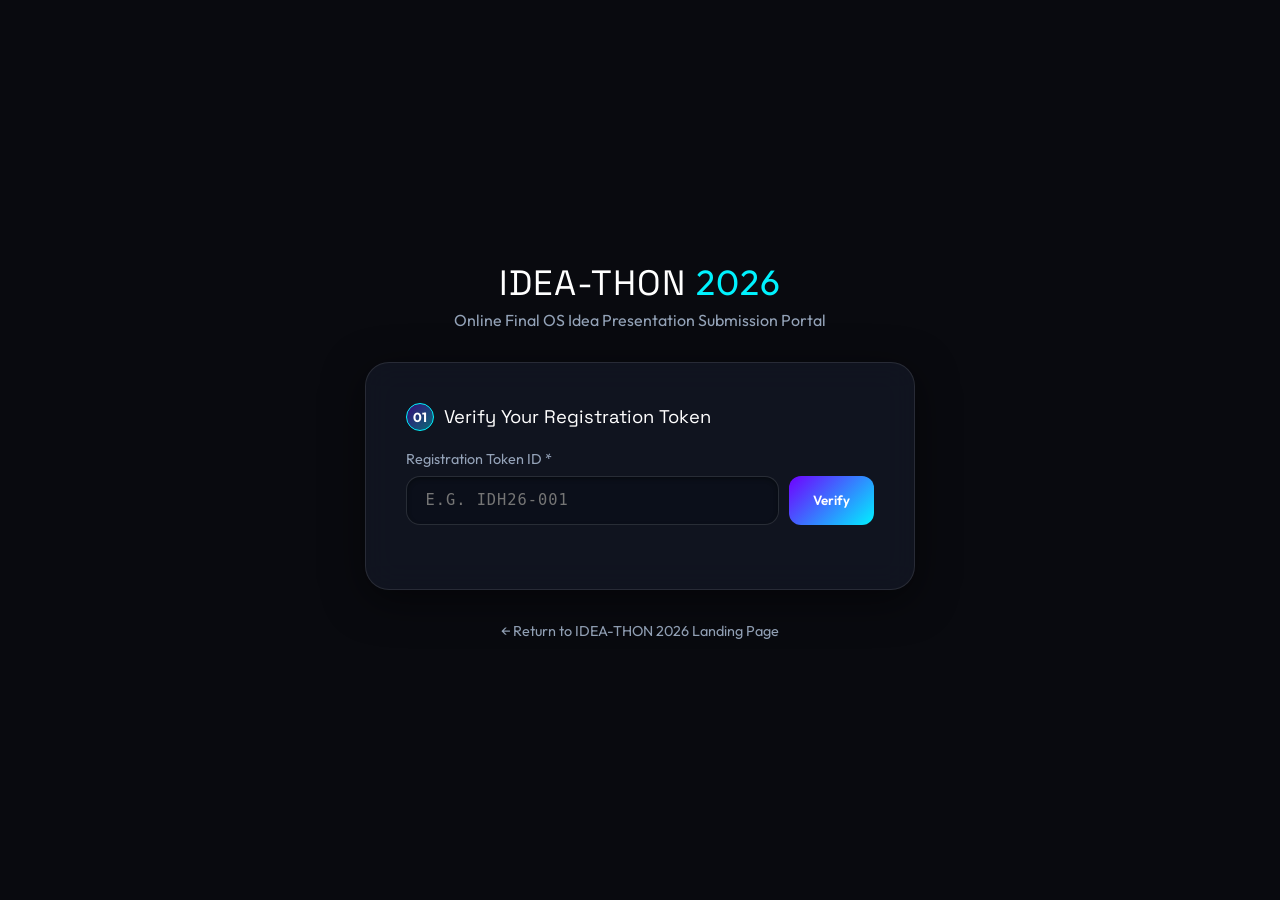
<file: submit_report.html>
<!DOCTYPE html>
<html lang="en">

<head>
    <meta charset="UTF-8">
    <meta name="viewport" content="width=device-width, initial-scale=1.0">
    <title>Submit Final Presentation | IDEA-THON 2026</title>
    <link rel="preconnect" href="https://fonts.googleapis.com">
    <link rel="preconnect" href="https://fonts.gstatic.com" crossorigin>
    <link
        href="https://fonts.googleapis.com/css2?family=Outfit:wght@400;600;700&family=Space+Grotesk:wght@700&display=swap"
        rel="stylesheet">
    <style>
        :root {
            --bg-dark: #090a0f;
            --bg-card: rgba(18, 22, 34, 0.9);
            --accent-cyan: #00f2fe;
            --accent-purple: #7000ff;
            --accent-magenta: #f355da;
            --text-main: #f0f4f8;
            --text-muted: #94a3b8;
            --success: #00ff80;
            --error: #ff5050;
            --warning: #ffb400;
        }

        * {
            box-sizing: border-box;
            margin: 0;
            padding: 0;
            font-family: 'Outfit', sans-serif;
        }

        body {
            background-color: var(--bg-dark);
            color: var(--text-main);
            min-height: 100vh;
            padding: 1.5rem;
            display: flex;
            flex-direction: column;
            align-items: center;
            justify-content: center;
        }

        .header {
            text-align: center;
            margin-bottom: 2rem;
        }

        .logo {
            font-family: 'Space Grotesk', sans-serif;
            font-size: 2.2rem;
            color: #fff;
            letter-spacing: 1px;
        }

        .logo span {
            color: var(--accent-cyan);
        }

        .subtitle {
            color: var(--text-muted);
            font-size: 1rem;
            margin-top: 0.3rem;
        }

        .upload-card {
            background: var(--bg-card);
            border: 1px solid rgba(255, 255, 255, 0.1);
            backdrop-filter: blur(16px);
            border-radius: 24px;
            padding: 2.5rem;
            width: 100%;
            max-width: 550px;
            box-shadow: 0 10px 40px rgba(0, 0, 0, 0.5);
            position: relative;
        }

        .step-title {
            font-family: 'Space Grotesk', sans-serif;
            font-size: 1.15rem;
            color: #fff;
            margin-bottom: 1.2rem;
            display: flex;
            align-items: center;
            gap: 0.65rem;
        }

        .step-num-badge {
            display: inline-flex;
            align-items: center;
            justify-content: center;
            width: 28px;
            height: 28px;
            border-radius: 50%;
            background: linear-gradient(135deg, rgba(112, 0, 255, 0.4), rgba(0, 242, 254, 0.4));
            border: 1px solid var(--accent-cyan);
            color: #fff;
            font-size: 0.82rem;
            font-weight: 700;
        }

        .form-group {
            margin-bottom: 1.5rem;
        }

        .form-group label {
            display: block;
            font-size: 0.9rem;
            color: var(--text-muted);
            margin-bottom: 0.5rem;
        }

        .verify-box {
            display: flex;
            gap: 0.6rem;
        }

        .verify-box input,
        .form-group input[type="url"],
        .form-group input[type="text"] {
            flex: 1;
            background: rgba(11, 15, 25, 0.8);
            border: 1.5px solid rgba(255, 255, 255, 0.12);
            padding: 0.9rem 1.15rem;
            border-radius: 14px;
            color: #fff;
            font-size: 0.96rem;
            box-shadow: inset 0 2px 4px rgba(0, 0, 0, 0.35);
            transition: all 0.25s cubic-bezier(0.16, 1, 0.3, 1);
        }

        .verify-box input {
            text-transform: uppercase;
            font-family: monospace;
            letter-spacing: 1px;
        }

        .verify-box input:hover,
        .form-group input[type="url"]:hover {
            border-color: rgba(0, 242, 254, 0.4);
            background: rgba(16, 22, 36, 0.9);
        }

        .verify-box input:focus,
        .form-group input[type="url"]:focus {
            outline: none;
            border-color: var(--accent-cyan);
            background: rgba(9, 13, 23, 0.98);
            box-shadow: 0 0 0 3px rgba(0, 242, 254, 0.18), 0 0 20px rgba(0, 242, 254, 0.25), inset 0 2px 4px rgba(0, 0, 0, 0.4);
        }

        .btn {
            background: linear-gradient(135deg, var(--accent-purple), var(--accent-cyan));
            color: #fff;
            border: none;
            padding: 0.8rem 1.5rem;
            border-radius: 12px;
            font-weight: 600;
            cursor: pointer;
            transition: all 0.2s ease;
        }

        .btn:hover {
            transform: translateY(-2px);
            box-shadow: 0 0 15px rgba(0, 242, 254, 0.5);
        }

        .btn:disabled {
            opacity: 0.6;
            cursor: not-allowed;
            transform: none;
        }

        .btn-w100 {
            width: 100%;
        }

        /* Participant Info Banner */
        .participant-banner {
            display: none;
            background: rgba(0, 255, 128, 0.08);
            border: 1px solid var(--success);
            border-radius: 14px;
            padding: 1rem;
            margin-bottom: 1.5rem;
        }

        .banner-title {
            font-weight: 700;
            color: #fff;
            font-size: 1.1rem;
        }

        .banner-meta {
            color: var(--text-muted);
            font-size: 0.85rem;
            margin-top: 0.2rem;
        }

        .banner-status {
            font-size: 0.85rem;
            margin-top: 0.5rem;
            color: var(--accent-cyan);
        }

        /* File Dropzone */
        .file-upload-box {
            border: 2px dashed rgba(255, 255, 255, 0.2);
            border-radius: 16px;
            padding: 2rem 1.5rem;
            text-align: center;
            background: rgba(255, 255, 255, 0.02);
            cursor: pointer;
            transition: all 0.2s ease;
            margin-bottom: 1.5rem;
        }

        .file-upload-box:hover {
            border-color: var(--accent-cyan);
            background: rgba(0, 242, 254, 0.05);
        }

        .file-icon {
            font-size: 2.5rem;
            margin-bottom: 0.5rem;
        }

        .file-hint {
            font-size: 0.8rem;
            color: var(--text-muted);
            margin-top: 0.4rem;
        }

        input[type="file"] {
            display: none;
        }

        .divider {
            display: flex;
            align-items: center;
            text-align: center;
            color: var(--text-muted);
            font-size: 0.8rem;
            margin: 1.5rem 0;
        }

        .divider::before,
        .divider::after {
            content: '';
            flex: 1;
            border-bottom: 1px solid rgba(255, 255, 255, 0.1);
        }

        .divider::before {
            margin-right: .5em;
        }

        .divider::after {
            margin-left: .5em;
        }

        .status-msg {
            display: none;
            padding: 1rem;
            border-radius: 12px;
            font-size: 0.9rem;
            margin-top: 1rem;
            text-align: center;
        }

        .status-msg.success {
            background: rgba(0, 255, 128, 0.1);
            border: 1px solid var(--success);
            color: var(--success);
        }

        .status-msg.error {
            background: rgba(255, 80, 80, 0.1);
            border: 1px solid var(--error);
            color: var(--error);
        }

        .nav-back {
            color: var(--text-muted);
            text-decoration: none;
            font-size: 0.9rem;
            margin-top: 2rem;
            display: inline-block;
        }

        .nav-back:hover {
            color: var(--accent-cyan);
        }

        @media (max-width: 600px) {
            body {
                padding: 1rem 0.8rem;
            }

            .upload-card {
                padding: 1.5rem 1rem;
                border-radius: 20px;
            }

            .logo {
                font-size: 1.8rem;
            }

            .subtitle {
                font-size: 0.88rem;
            }

            .verify-box {
                flex-direction: column;
            }

            .verify-box input,
            .form-group input[type="url"] {
                font-size: 16px;
                /* Prevents iOS auto-zoom */
                padding: 0.9rem 1rem;
            }

            .btn {
                width: 100%;
                padding: 0.9rem 1rem;
                font-size: 1rem;
            }

            .modal-card {
                padding: 1.8rem 1.2rem;
                border-radius: 20px;
            }

            .icon-badge-wrapper {
                width: 65px;
                height: 65px;
                font-size: 2rem;
            }
        }

        /* 🌟 STUNNING FULLSCREEN MODAL OVERLAY */
        .modal-overlay {
            position: fixed;
            top: 0;
            left: 0;
            width: 100vw;
            height: 100vh;
            background: rgba(9, 10, 15, 0.85);
            backdrop-filter: blur(16px);
            display: none;
            justify-content: center;
            align-items: center;
            z-index: 9999;
            padding: 1.5rem;
            animation: fadeIn 0.3s ease-out forwards;
        }

        .modal-card {
            background: rgba(18, 22, 34, 0.95);
            border: 2px solid var(--accent-cyan);
            box-shadow: 0 0 50px rgba(0, 242, 254, 0.3);
            border-radius: 28px;
            padding: 2.5rem;
            max-width: 500px;
            width: 100%;
            text-align: center;
            position: relative;
            animation: popUp 0.4s cubic-bezier(0.16, 1, 0.3, 1) forwards;
        }

        .modal-card.locked {
            border-color: var(--warning);
            box-shadow: 0 0 50px rgba(255, 180, 0, 0.3);
        }

        .icon-badge-wrapper {
            width: 80px;
            height: 80px;
            border-radius: 50%;
            margin: 0 auto 1.5rem;
            display: flex;
            justify-content: center;
            align-items: center;
            font-size: 2.5rem;
            position: relative;
        }

        .icon-badge-wrapper.success {
            background: rgba(0, 255, 128, 0.15);
            border: 2px solid var(--success);
            box-shadow: 0 0 25px rgba(0, 255, 128, 0.4);
            animation: pulseGlow 2s infinite;
        }

        .icon-badge-wrapper.locked {
            background: rgba(255, 180, 0, 0.15);
            border: 2px solid var(--warning);
            box-shadow: 0 0 25px rgba(255, 180, 0, 0.4);
            animation: pulseGlowLocked 2s infinite;
        }

        .modal-card.not-checked-in {
            border-color: var(--error);
            box-shadow: 0 0 50px rgba(255, 80, 80, 0.35);
        }

        .icon-badge-wrapper.not-checked-in {
            background: rgba(255, 80, 80, 0.15);
            border: 2px solid var(--error);
            box-shadow: 0 0 25px rgba(255, 80, 80, 0.4);
            animation: pulseGlowError 2s infinite;
        }

        /* ⚠️ One-Time Warning Box */
        .one-time-warning-box {
            background: rgba(255, 80, 80, 0.12);
            border: 1.5px solid var(--error);
            box-shadow: 0 0 25px rgba(255, 80, 80, 0.25);
            border-radius: 16px;
            padding: 1.2rem;
            margin-bottom: 1.2rem;
        }

        .one-time-warning-box .warning-header {
            display: flex;
            align-items: center;
            gap: 0.6rem;
            color: #ff5050;
            font-size: 1.02rem;
            font-weight: 700;
            margin-bottom: 0.4rem;
        }

        .one-time-warning-box p {
            color: #cbd5e1;
            font-size: 0.9rem;
            line-height: 1.5;
        }

        .confirm-checkbox-label {
            display: flex;
            align-items: flex-start;
            gap: 0.8rem;
            background: rgba(255, 255, 255, 0.03);
            border: 1px solid rgba(255, 255, 255, 0.15);
            border-radius: 12px;
            padding: 1rem;
            margin-top: 1.2rem;
            cursor: pointer;
            font-size: 0.88rem;
            color: #cbd5e1;
            line-height: 1.4;
        }

        .confirm-checkbox-label input[type="checkbox"] {
            width: 18px;
            height: 18px;
            accent-color: var(--accent-cyan);
            margin-top: 2px;
        }

        @keyframes pulseGlow {

            0%,
            100% {
                box-shadow: 0 0 20px rgba(0, 255, 128, 0.4);
            }

            50% {
                box-shadow: 0 0 40px rgba(0, 255, 128, 0.7);
            }
        }

        @keyframes pulseGlowLocked {

            0%,
            100% {
                box-shadow: 0 0 20px rgba(255, 180, 0, 0.4);
            }

            50% {
                box-shadow: 0 0 40px rgba(255, 180, 0, 0.7);
            }
        }

        @keyframes pulseGlowError {

            0%,
            100% {
                box-shadow: 0 0 20px rgba(255, 80, 80, 0.4);
            }

            50% {
                box-shadow: 0 0 40px rgba(255, 80, 80, 0.7);
            }
        }

        @keyframes fadeIn {
            from {
                opacity: 0;
            }

            to {
                opacity: 1;
            }
        }

        @keyframes popUp {
            from {
                transform: scale(0.85);
                opacity: 0;
            }

            to {
                transform: scale(1);
                opacity: 1;
            }
        }
    </style>
</head>

<body>
    <div class="header">
        <div class="logo">IDEA-THON <span>2026</span></div>
        <div class="subtitle">Online Final OS Idea Presentation Submission Portal</div>
    </div>

    <div class="upload-card">
        <!-- Step 1: Verify Token -->
        <div class="step-title">
            <span class="step-num-badge">01</span> Verify Your Registration Token
        </div>

        <form id="verifyForm" class="form-group">
            <label>Registration Token ID *</label>
            <div class="verify-box">
                <input type="text" id="tokenInput" placeholder="e.g. IDH26-001" required>
                <button type="submit" class="btn" id="verifyBtn">Verify</button>
            </div>
        </form>

        <!-- Verified Participant Info Banner -->
        <div id="participantBanner" class="participant-banner">
            <div class="banner-title" id="bannerName">John Doe</div>
            <div class="banner-meta" id="bannerMeta">Team: Tech Titans | OS: QuantumOS</div>
            <div class="banner-status" id="bannerStatus">Submission Status: Pending</div>
        </div>

        <!-- Step 2: Upload Presentation File Directly -->
        <div id="uploadSection" style="display: none;">
            <!-- ONE-TIME SUBMISSION CRITICAL WARNING PANEL -->
            <div class="one-time-warning-box">
                <div class="warning-header">
                    <svg class="warning-icon" viewBox="0 0 24 24" width="20" height="20" fill="none" stroke="currentColor" stroke-width="2" stroke-linecap="round" stroke-linejoin="round" style="color: var(--warning); display: inline-block; vertical-align: middle; margin-right: 6px;">
                        <path d="M10.29 3.86L1.82 18a2 2 0 0 0 1.71 3h16.94a2 2 0 0 0 1.71-3L13.71 3.86a2 2 0 0 0-3.42 0z"></path>
                        <line x1="12" y1="9" x2="12" y2="13"></line>
                        <line x1="12" y1="17" x2="12.01" y2="17"></line>
                    </svg>
                    <strong>CRITICAL NOTICE: ONE-TIME SUBMISSION ONLY</strong>
                </div>
                <p>You can submit your OS presentation report <strong>ONLY ONCE</strong>. Once submitted, your
                    presentation is permanently locked and <strong>cannot be edited, replaced, or re-submitted</strong>.
                    Please double-check your file or link before clicking Submit!</p>
            </div>

            <div class="step-title">
                <span class="step-num-badge">02</span> Upload Final Presentation PDF File
            </div>

            <form id="submissionForm">
                <!-- PRIMARY ACTION: Direct File Upload Box -->
                <div class="file-upload-box" onclick="document.getElementById('fileInput').click()">
                    <div class="file-icon">
                        <svg viewBox="0 0 24 24" width="36" height="36" fill="none" stroke="currentColor" stroke-width="2" stroke-linecap="round" stroke-linejoin="round" style="color: var(--accent-cyan);">
                            <path d="M14 2H6a2 2 0 0 0-2 2v16a2 2 0 0 0 2 2h12a2 2 0 0 0 2-2V8z"></path>
                            <polyline points="14 2 14 8 20 8"></polyline>
                            <line x1="12" y1="18" x2="12" y2="12"></line>
                            <polyline points="9 15 12 12 15 15"></polyline>
                        </svg>
                    </div>
                    <div id="fileSelectedName"><strong>Click to Select PDF or Presentation File</strong></div>
                    <div class="file-hint">Supported formats: .pdf, .ppt, .pptx, .docx (Select directly from your
                        device)</div>
                    <input type="file" id="fileInput" accept=".pdf,.ppt,.pptx,.docx">
                </div>

                <div class="divider">OR PASTE GOOGLE DRIVE / CANVA PRESENTATION LINK</div>

                <div class="form-group">
                    <label>
                        <svg viewBox="0 0 24 24" width="14" height="14" fill="none" stroke="currentColor" stroke-width="2" stroke-linecap="round" stroke-linejoin="round" style="display:inline-block; vertical-align:middle; margin-right:4px;">
                            <path d="M10 13a5 5 0 0 0 7.54.54l3-3a5 5 0 0 0-7.07-7.07l-1.72 1.71"></path>
                            <path d="M14 11a5 5 0 0 0-7.54-.54l-3 3a5 5 0 0 0 7.07 7.07l1.71-1.71"></path>
                        </svg>
                        Shareable Presentation Link (Google Drive / Canva / Slides URL)
                    </label>
                    <input type="url" id="linkInput" placeholder="https://drive.google.com/file/d/... or Canva Link">
                </div>

                <!-- MANDATORY ONE-TIME SUBMISSION CONFIRMATION CHECKBOX -->
                <label class="confirm-checkbox-label">
                    <input type="checkbox" id="confirmCheckbox" required>
                    <span>I understand and confirm that this is my <strong>FINAL ONE-TIME SUBMISSION</strong> and cannot
                        be modified or re-submitted later.</span>
                </label>

                <button type="submit" class="btn btn-w100" id="submitReportBtn" style="margin-top: 1.2rem;">
                    Upload & Lock Final Presentation
                </button>
            </form>
        </div>

        <div id="statusMsg" class="status-msg"></div>
    </div>

    <a href="index.html" class="nav-back">&larr; Return to IDEA-THON 2026 Landing Page</a>

    <!-- SUBMISSION SUCCESS / LOCKED POPUP OVERLAY -->
    <div id="modalOverlay" class="modal-overlay">
        <div id="modalCard" class="modal-card">
            <div id="modalIcon" class="icon-badge-wrapper success">
                <svg viewBox="0 0 24 24" width="32" height="32" fill="none" stroke="currentColor" stroke-width="2" stroke-linecap="round" stroke-linejoin="round">
                    <polyline points="20 6 9 17 4 12"></polyline>
                </svg>
            </div>

            <h2 id="modalTitle"
                style="font-family: 'Space Grotesk', sans-serif; color: #fff; font-size: 1.5rem; margin-bottom: 0.5rem;">
                Submission Successful!
            </h2>

            <div id="modalTokenBadge">
                IDH26-001
            </div>

            <p id="modalSubTitle"
                style="color: #cbd5e1; font-size: 0.95rem; line-height: 1.6; margin-bottom: 1.5rem; margin-top: 1rem;">
                Your Final OS Presentation Report has been recorded & saved!
            </p>

            <div id="modalLinkContainer" style="margin-bottom: 1.5rem; display: none;">
                <a id="modalFileBtn" href="#" target="_blank" class="btn"
                    style="background: linear-gradient(135deg, var(--accent-purple), var(--accent-cyan)); display: inline-flex; align-items: center; gap: 0.5rem; text-decoration: none; padding: 0.8rem 1.5rem; border-radius: 12px; font-weight: 600;">
                    View Submitted Presentation Link &rarr;
                </a>
            </div>

            <button type="button" id="modalCloseBtn" class="btn btn-w100"
                style="background: rgba(255, 255, 255, 0.1); border: 1px solid rgba(255, 255, 255, 0.2); color: #fff;">
                Close & Return
            </button>
        </div>
    </div>

    <script>
        // ⚠️ DEPLOYED GOOGLE APPS SCRIPT WEB APP URL
        const scriptURL = 'https://script.google.com/macros/s/AKfycbxweIwbGYUPCn-BFLWR3Pr9LesyeygvDfH-hm8xu_ytWmodEMoFLmFZ-m762rH6sUOt/exec';

        const verifyForm = document.getElementById('verifyForm');
        const tokenInput = document.getElementById('tokenInput');
        const verifyBtn = document.getElementById('verifyBtn');

        const participantBanner = document.getElementById('participantBanner');
        const bannerName = document.getElementById('bannerName');
        const bannerMeta = document.getElementById('bannerMeta');
        const bannerStatus = document.getElementById('bannerStatus');

        const uploadSection = document.getElementById('uploadSection');
        const submissionForm = document.getElementById('submissionForm');
        const fileInput = document.getElementById('fileInput');
        const fileSelectedName = document.getElementById('fileSelectedName');
        const linkInput = document.getElementById('linkInput');
        const submitReportBtn = document.getElementById('submitReportBtn');
        const statusMsg = document.getElementById('statusMsg');

        let verifiedToken = null;
        let participantName = '';
        let base64File = null;
        let selectedFileName = '';

        // Handle File Selection
        fileInput.addEventListener('change', (e) => {
            if (e.target.files.length > 0) {
                const file = e.target.files[0];
                selectedFileName = file.name;
                fileSelectedName.innerHTML = `<strong>Selected:</strong> ${file.name} (${(file.size / (1024 * 1024)).toFixed(2)} MB)`;

                const reader = new FileReader();
                reader.onload = function (evt) {
                    base64File = evt.target.result;
                };
                reader.readAsDataURL(file);
            }
        });

        // Step 1: Verify Token
        verifyForm.addEventListener('submit', async (e) => {
            e.preventDefault();
            const token = tokenInput.value.trim().toUpperCase();

            if (scriptURL === 'YOUR_GOOGLE_APPS_SCRIPT_WEB_APP_URL_HERE') {
                showStatus('⚠️ Setup Required: Please set scriptURL in submit_report.html!', 'error');
                return;
            }

            verifyBtn.disabled = true;
            verifyBtn.textContent = 'Verifying...';
            statusMsg.style.display = 'none';

            try {
                const res = await fetch(`${scriptURL}?action=getParticipant&token=${encodeURIComponent(token)}`);
                const data = await res.json();

                if (data.result === 'success') {
                    verifiedToken = token;
                    participantName = data.name;
                    bannerName.textContent = data.name;
                    bannerMeta.textContent = `Type: ${data.participation.toUpperCase()} | Team: ${data.teamName} | OS Idea: ${data.osName}`;

                    if (data.subStatus === 'SUBMITTED') {
                        bannerStatus.innerHTML = `Submission Status: <strong style="color:#00ff80;">SUBMITTED & LOCKED</strong>`;
                        participantBanner.style.display = 'block';
                        uploadSection.style.display = 'none';
                        showStatus(`<strong>Submission Locked!</strong><br>You have already submitted your final presentation report for Token <strong>${token}</strong>. Re-submissions are not allowed.`, 'error');

                        openSuccessPopup(token, data.name, data.link, 'locked');
                        return;
                    } else if (data.attendanceStatus !== 'Checked-In') {
                        bannerStatus.innerHTML = `Attendance Status: <strong style="color:#ff5050;">Not Checked-In</strong>`;
                        participantBanner.style.display = 'block';
                        uploadSection.style.display = 'none';
                        showStatus(`<strong>Check-In Required!</strong><br>You must check in at the event venue desk before submitting your presentation report.`, 'error');

                        openSuccessPopup(token, data.name, null, 'not_checked_in');
                        return;
                    } else {
                        bannerStatus.innerHTML = `Submission Status: <strong style="color:#ffb400;">Pending</strong> (Checked-In)`;
                        participantBanner.style.display = 'block';
                        uploadSection.style.display = 'block';
                        showStatus('Token verified & Check-In confirmed! Please select your presentation file below.', 'success');
                    }
                } else {
                    showStatus(`<strong>Verification Failed:</strong> ${data.message || 'Token not recognized.'}`, 'error');
                }
            } catch (err) {
                console.error("Token verification error:", err);
                showStatus(`<strong>Connection Error:</strong> ${err.message || 'Could not verify token with database.'}`, 'error');
            } finally {
                verifyBtn.disabled = false;
                verifyBtn.textContent = 'Verify';
            }
        });

        // Step 2: Submit Report Link / File to Google Sheet
        submissionForm.addEventListener('submit', async (e) => {
            e.preventDefault();

            if (!verifiedToken) {
                showStatus("Please verify your registration token first.", "error");
                return;
            }

            const driveLink = linkInput.value.trim();
            if (!base64File && !driveLink) {
                showStatus("Please select a presentation file (PDF/PPT) OR enter a valid Drive/Canva link.", "error");
                return;
            }

            submitReportBtn.disabled = true;
            submitReportBtn.textContent = "Uploading & Securing...";
            showStatus("Securing presentation to database...", "success");

            try {
                const payload = {
                    action: 'submitReport',
                    token: verifiedToken,
                    fileData: base64File,
                    fileName: selectedFileName,
                    driveLink: driveLink
                };

                const response = await fetch(scriptURL, {
                    method: 'POST',
                    headers: { 'Content-Type': 'text/plain;charset=utf-8' },
                    body: JSON.stringify(payload)
                });

                const result = await response.json();

                if (result.result === 'success' || result.result === 'already_submitted') {
                    bannerStatus.innerHTML = `Submission Status: <strong style="color:#00ff80;">SUBMITTED & LOCKED</strong>`;
                    uploadSection.style.display = 'none';
                    showStatus(`Final Presentation Submitted & Locked!`, 'success');

                    openSuccessPopup(verifiedToken, participantName, result.fileUrl || driveLink, 'success');

                    submissionForm.reset();
                    fileSelectedName.innerHTML = `<strong>Click to select PDF or Presentation File</strong>`;
                    base64File = null;
                } else if (result.result === 'not_checked_in') {
                    bannerStatus.innerHTML = `Attendance Status: <strong style="color:#ff5050;">Not Checked-In</strong>`;
                    uploadSection.style.display = 'none';
                    showStatus(`<strong>Check-In Required!</strong> ${result.message}`, 'error');
                    openSuccessPopup(verifiedToken, participantName, null, 'not_checked_in');
                } else if (result.result === 'submission_not_started') {
                    bannerStatus.innerHTML = `Submission Status: <strong style="color:#ffb400;">NOT STARTED YET</strong>`;
                    uploadSection.style.display = 'none';
                    showStatus(`<strong>Submissions Not Open Yet!</strong> ${result.message}`, 'error');
                    openSuccessPopup(verifiedToken, participantName, null, 'submission_not_started');
                } else if (result.result === 'deadline_passed') {
                    bannerStatus.innerHTML = `Submission Status: <strong style="color:#ff5050;">DEADLINE PASSED</strong>`;
                    uploadSection.style.display = 'none';
                    showStatus(`<strong>Deadline Passed!</strong> ${result.message}`, 'error');
                    openSuccessPopup(verifiedToken, participantName, null, 'deadline_passed');
                } else {
                    showStatus(`<strong>Upload Issue:</strong> ${result.message || 'Error recording submission.'}`, 'error');
                }
            } catch (err) {
                console.error("Submission Upload Error:", err);
                showStatus(`<strong>Upload Connection Error:</strong> ${err.message}`, 'error');
            } finally {
                submitReportBtn.disabled = false;
                submitReportBtn.textContent = 'Upload & Lock Final Presentation';
            }
        });

        function showStatus(msg, type) {
            statusMsg.style.display = 'block';
            statusMsg.className = `status-msg ${type}`;
            statusMsg.innerHTML = msg;
        }

        // FUNCTION TO OPEN STUNNING MODAL POPUP
        function openSuccessPopup(token, name, fileUrl, popupMode) {
            const modalOverlay = document.getElementById('modalOverlay');
            const modalCard = document.getElementById('modalCard');
            const modalIcon = document.getElementById('modalIcon');
            const modalTitle = document.getElementById('modalTitle');
            const modalTokenBadge = document.getElementById('modalTokenBadge');
            const modalSubTitle = document.getElementById('modalSubTitle');
            const modalLinkContainer = document.getElementById('modalLinkContainer');
            const modalFileBtn = document.getElementById('modalFileBtn');

            modalTokenBadge.innerHTML = `<span style="display: inline-block; background: rgba(0, 242, 254, 0.15); border: 1px solid var(--accent-cyan); color: var(--accent-cyan); font-family: monospace; font-weight: 700; font-size: 1.3rem; padding: 0.4rem 1.4rem; border-radius: 50px;">${token}</span>`;

            if (popupMode === 'not_checked_in') {
                modalCard.className = 'modal-card not-checked-in';
                modalIcon.className = 'icon-badge-wrapper not-checked-in';
                modalTitle.textContent = 'Check-In Required at Venue!';
                modalSubTitle.innerHTML = `Hello <strong>${name || 'Participant'}</strong>!<br><br>You must <strong>Check-In at the event venue scanner desk</strong> before you can submit your final OS presentation report.<br><small style="color:#ff8080; display:block; margin-top:0.6rem;">Please visit the registration desk to scan your QR Pass!</small>`;
            } else if (popupMode === 'submission_not_started') {
                modalCard.className = 'modal-card locked';
                modalIcon.className = 'icon-badge-wrapper locked';
                modalTitle.textContent = 'Submissions Not Open Yet!';
                modalSubTitle.innerHTML = `Hello <strong>${name || 'Participant'}</strong>!<br><br>The presentation submission window opens on <strong>29 August 2026 at 3:00 PM</strong> and closes on <strong>31 August 2026 at 11:59 PM</strong>. Please check back when open!`;
            } else if (popupMode === 'deadline_passed') {
                modalCard.className = 'modal-card not-checked-in';
                modalIcon.className = 'icon-badge-wrapper not-checked-in';
                modalTitle.textContent = 'Submission Window Closed!';
                modalSubTitle.innerHTML = `Hello <strong>${name || 'Participant'}</strong>!<br><br>The presentation submission window (<strong>31 August 2026, 11:59 PM</strong>) has closed. Further uploads are now locked.`;
            } else if (popupMode === 'locked' || popupMode === true) {
                modalCard.className = 'modal-card locked';
                modalIcon.className = 'icon-badge-wrapper locked';
                modalTitle.textContent = 'Submission Locked & Recorded!';
                modalSubTitle.innerHTML = `Participant: <strong>${name || 'Participant'}</strong><br>Your final presentation report for Token <strong>${token}</strong> has already been submitted and locked in Google Sheets.`;
            } else {
                modalCard.className = 'modal-card';
                modalIcon.className = 'icon-badge-wrapper success';
                modalTitle.textContent = 'Presentation Submitted!';
                modalSubTitle.innerHTML = `Congratulations <strong>${name || 'Participant'}</strong>!<br>Your final presentation report has been successfully recorded and linked!`;
            }

            if (fileUrl && fileUrl.startsWith('http')) {
                modalFileBtn.href = fileUrl;
                modalLinkContainer.style.display = 'block';
            } else {
                modalLinkContainer.style.display = 'none';
            }

            modalOverlay.style.display = 'flex';
        }

        document.getElementById('modalCloseBtn').addEventListener('click', () => {
            document.getElementById('modalOverlay').style.display = 'none';
        });
    </script>
</body>

</html>
</file>
